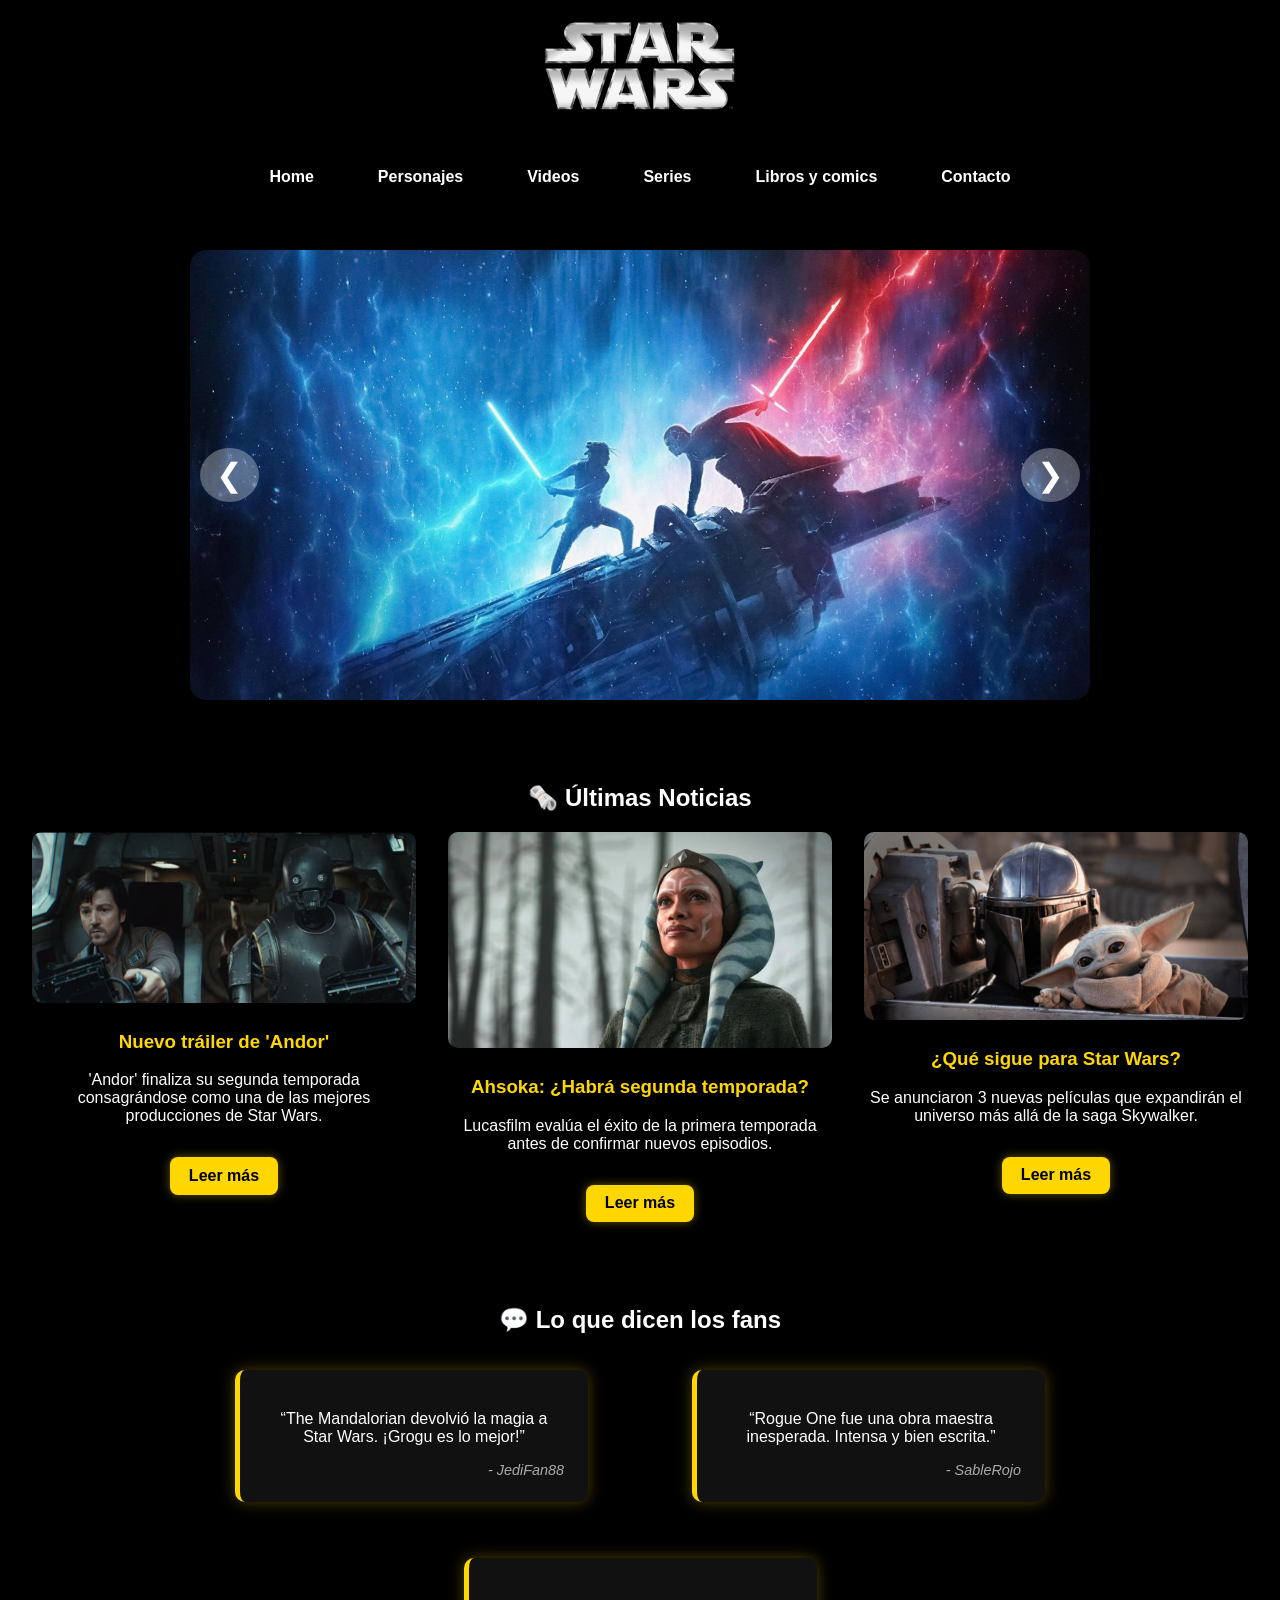
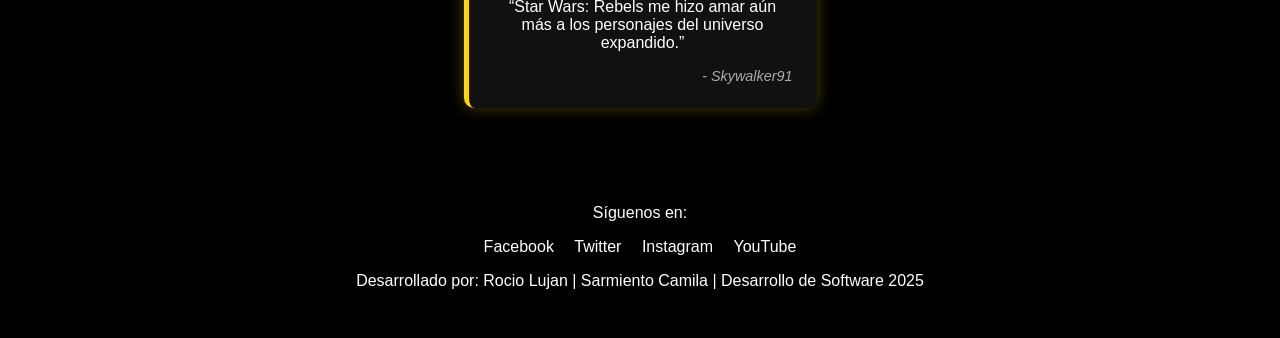
<file: index.html>
<!DOCTYPE html>
<html lang="es">
<head>
  <meta charset="UTF-8">
  <meta name="viewport" content="width=device-width, initial-scale=1.0">
  <title>Star Wars</title>
  <link rel="stylesheet" href="css/styles.css">

</head>
<body>
  <header>
    <img src="img/icon.png"alt="Star Wars Logo">
  </header>
  <nav>
    <a href="index.html">Home</a>
    <a href="charters.html">Personajes</a>
    <a href="video.html">Videos</a>
    <a href="series.html">Series</a>
    <a href="books.html">Libros y comics</a>
    <a href="contacto.html">Contacto</a>
  </nav>
  <main>
    <div class="carousel">
      <button class="carousel-btn prev" onclick="moveSlide(-1)">&#10094;</button>
  
      <div class="carousel-window">
        <div class="carousel-images" id="carousel">
          <img src="img/image.png" alt="Imagen 1">
          <img src="img/2Star-Wars.jpg" alt="Imagen 2">
          <img src="img/Star-Wars.jpg" alt="Imagen 3">
        </div>
      </div>
  
      <button class="carousel-btn next" onclick="moveSlide(1)">&#10095;</button>
    </div>
    <section class="noticias">
      <h2>🗞️ Últimas Noticias</h2>
      <div class="news-grid">
        <div class="card">
          <img src="img/andor.avif" alt="Andor">
          <h3>Nuevo tráiler de 'Andor'</h3>
          <p>'Andor' finaliza su segunda temporada consagrándose como una de las mejores producciones de Star Wars.</p>
          <a href="https://www.infobae.com/malditos-nerds/2025/05/16/review-andor-temporada-2-episodios-10-11-y-12-los-que-ganan-escriben-la-historia/" target="_blank">Leer más</a>
        </div>
        <div class="card">
          <img src="img/ahsoka.avif" alt="Ahsoka">
          <h3>Ahsoka: ¿Habrá segunda temporada?</h3>
          <p>Lucasfilm evalúa el éxito de la primera temporada antes de confirmar nuevos episodios.</p>
          <a href="https://www.fotogramas.es/series-tv-noticias/a46336034/ahsoka-temporada-2-star-wars-fecha-estreno-sinopsis-reparto-trailer/">Leer más</a>
        </div>
        <div class="card">
          <img src="img/starwars-future.webp" alt="Futuro Star Wars">
          <h3>¿Qué sigue para Star Wars?</h3>
          <p>Se anunciaron 3 nuevas películas que expandirán el universo más allá de la saga Skywalker.</p>
          <a href="https://www.tomatazos.com/noticia/locura-disney-anuncia-lanzara-3-peliculas-star-wars-2026-2027/">Leer más</a>
        </div>
      </div>
    </section>
    
    <section class="testimonios">
      <h2>💬 Lo que dicen los fans</h2>
      <div class="testimonial-grid">
        <blockquote>
          <p>“The Mandalorian devolvió la magia a Star Wars. ¡Grogu es lo mejor!”</p>
          <cite>- JediFan88</cite>
        </blockquote>
        <blockquote>
          <p>“Rogue One fue una obra maestra inesperada. Intensa y bien escrita.”</p>
          <cite>- SableRojo</cite>
        </blockquote>
        <blockquote>
          <p>“Star Wars: Rebels me hizo amar aún más a los personajes del universo expandido.”</p>
          <cite>- Skywalker91</cite>
        </blockquote>
      </div>
    </section>
    
  </main>
  
  <footer>
    <p>Síguenos en:</p>
    <a href="https://www.facebook.com/StarWars/" target="_blank">Facebook</a>
    <a href="https://twitter.com/starwars" target="_blank">Twitter</a>
    <a href="https://www.instagram.com/starwars/" target="_blank">Instagram</a>
    <a href="https://www.youtube.com/user/starwars" target="_blank">YouTube</a>

    <p>
      Desarrollado por: Rocio Lujan | Sarmiento Camila | Desarrollo de Software 2025
    </p>




  </footer>
  <script>
    let index = 0;
    function moveSlide(step) {
      const carousel = document.getElementById('carousel');
      const totalSlides = carousel.children.length;
      index = (index + step + totalSlides) % totalSlides;
      carousel.style.transform = `translateX(-${index * 100}%)`;
    }
  </script>
</body>
</html>
</file>
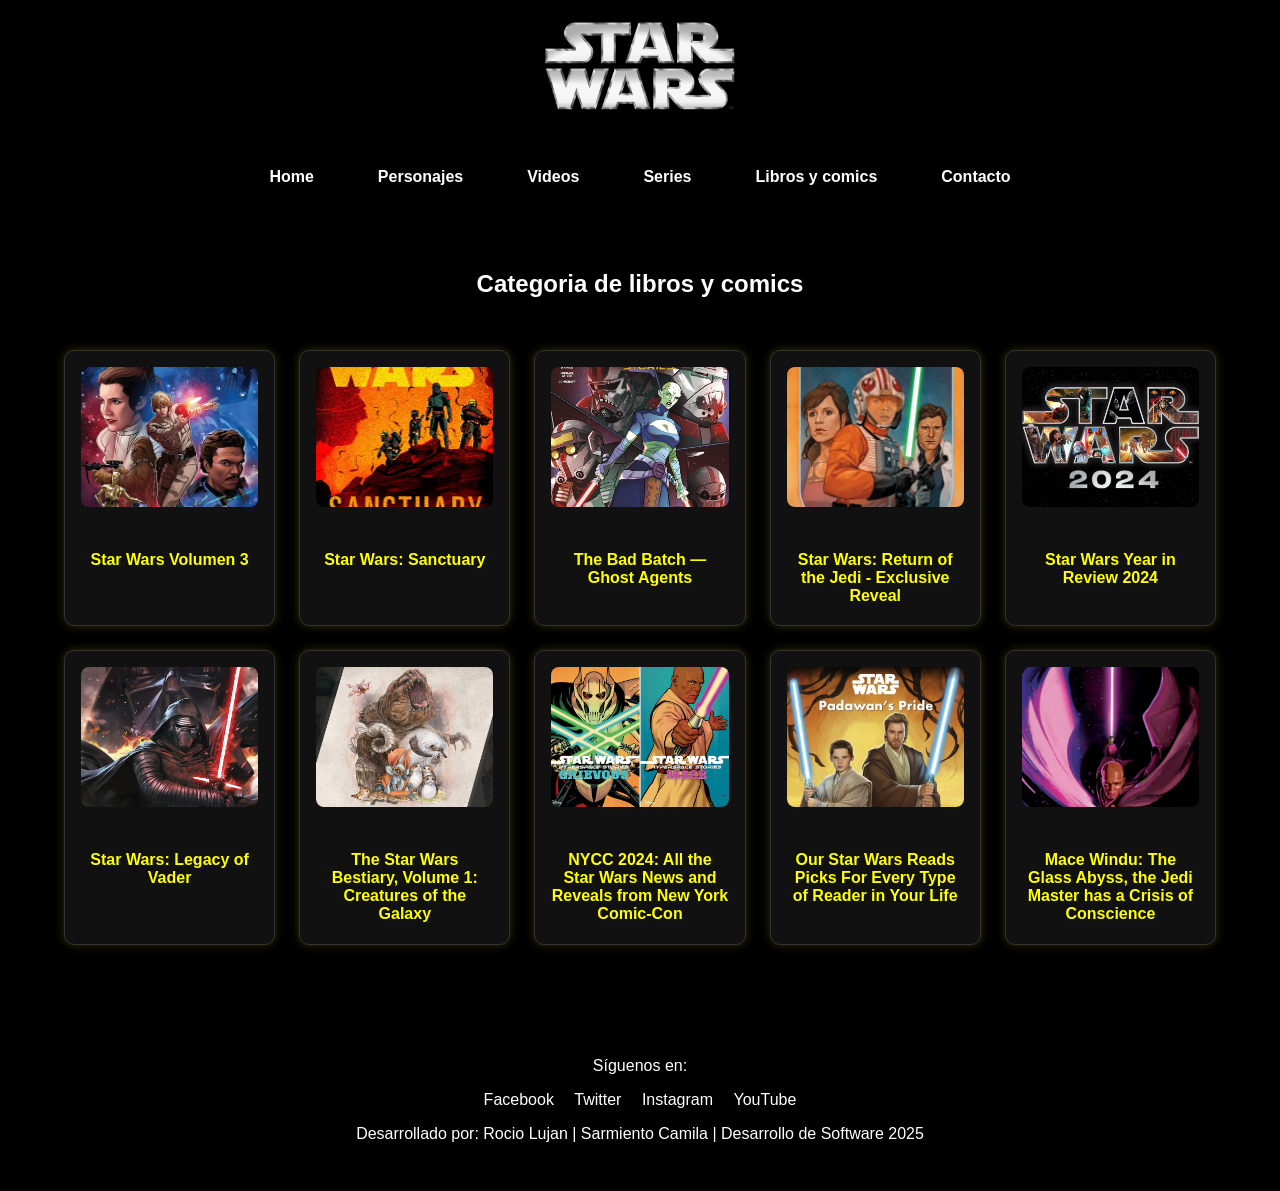
<file: books.html>
<!DOCTYPE html>
<html lang="es">
<head>
  <meta charset="UTF-8">
  <meta name="viewport" content="width=device-width, initial-scale=1.0">
  <title>Star Wars</title>
  <link rel="stylesheet" href="css/styles.css">

</head>
<body>
  <header>
    <img src="img/icon.png"alt="Star Wars Logo">
  </header>
  <nav>
    <a href="index.html">Home</a>
    <a href="charters.html">Personajes</a>
    <a href="video.html">Videos</a>
    <a href="series.html">Series</a>
    <a href="books.html">Libros y comics</a>
    <a href="contacto.html">Contacto</a>
  </nav>
  <main>
    <section class="libros">
        <h2>Categoria de libros y comics</h2>
        <div class="card-book-grid">
            <div class="card-book">
                <a href="archivos/Star Wars Vol. 3 25.pdf" download>
                <img src="img/Star-Wars-1-2020.webp" alt=""></a>
                <h5>Star Wars Volumen 3 </h5>
                <span></span>
               </div>
               <div class="card-book">
                <img src="img/the-bad-batch-sanctuary-novel.jpeg" alt="">
                <h5>Star Wars: Sanctuary </h5>
                <span></span>
               </div>
               <div class="card-book">
                <img src="img/bad-batch-issues.jpeg" alt="">
                <h5>The Bad Batch — Ghost Agents</h5>
                <span></span>
               </div>
               <div class="card-book">
                <img src="img/star-wars-1-cover_dd42184b.jpeg" alt="">
                <h5>Star Wars: Return of the Jedi - Exclusive Reveal</h5>
                <span></span>
               </div>
               <div class="card-book">
                <img src="img/best-of-2024-featured_9c980dcd.jpeg" alt="">
                <h5>Star Wars Year in Review 2024</h5>
                <span></span>
               </div>
               <div class="card-book">
                <img src="img/marvel-legacy-of-vader-stwtlov2025001-cover_01685634.jpeg" alt="">
                <h5>Star Wars: Legacy of Vader</h5>
                <span></span>
               </div>
               <div class="card-book">
                <img src="img/star-wars-bestiary-art-reveal_article-feature_42b9f7d2.jpeg" alt="">
                <h5>The Star Wars Bestiary, Volume 1: Creatures of the Galaxy</h5>
                <span></span>
               </div>
               <div class="card-book">
                <img src="img/nycc-2024-lucasfilm-publishing-reveals-mace-gg_b4e7425a.jpeg" alt="">
                <h5>NYCC 2024: All the Star Wars News and Reveals from New York Comic-Con</h5>
                <span></span>
               </div>
               <div class="card-book">
                <img src="img/star-wars-reads-recommendations-padawan-s-pride-cover_489dd9e5.jpeg" alt="">
                <h5>Our Star Wars Reads Picks For Every Type of Reader in Your Life</h5>
                <span></span>
               </div>
               <div class="card-book">
                <img src="img/star-wars-glass-abyss-excerpt-back_6a89dc46.jpeg" alt="">
                <h5>Mace Windu: The Glass Abyss, the Jedi Master has a Crisis of Conscience</h5>
                <span></span>
               </div>
        </div>

    </section>
  
  </main>
  <footer>
    <p>Síguenos en:</p>
    <a href="https://www.facebook.com/StarWars/" target="_blank">Facebook</a>
    <a href="https://twitter.com/starwars" target="_blank">Twitter</a>
    <a href="https://www.instagram.com/starwars/" target="_blank">Instagram</a>
    <a href="https://www.youtube.com/user/starwars" target="_blank">YouTube</a>
    <p>
        Desarrollado por: Rocio Lujan | Sarmiento Camila | Desarrollo de Software 2025
      </p>
  
  
  
  
    </footer>
    <script>
      let index = 0;
      function moveSlide(step) {
        const carousel = document.getElementById('carousel');
        const totalSlides = carousel.children.length;
        index = (index + step + totalSlides) % totalSlides;
        carousel.style.transform = `translateX(-${index * 100}%)`;
      }
    </script>
</body>
</html>
</file>
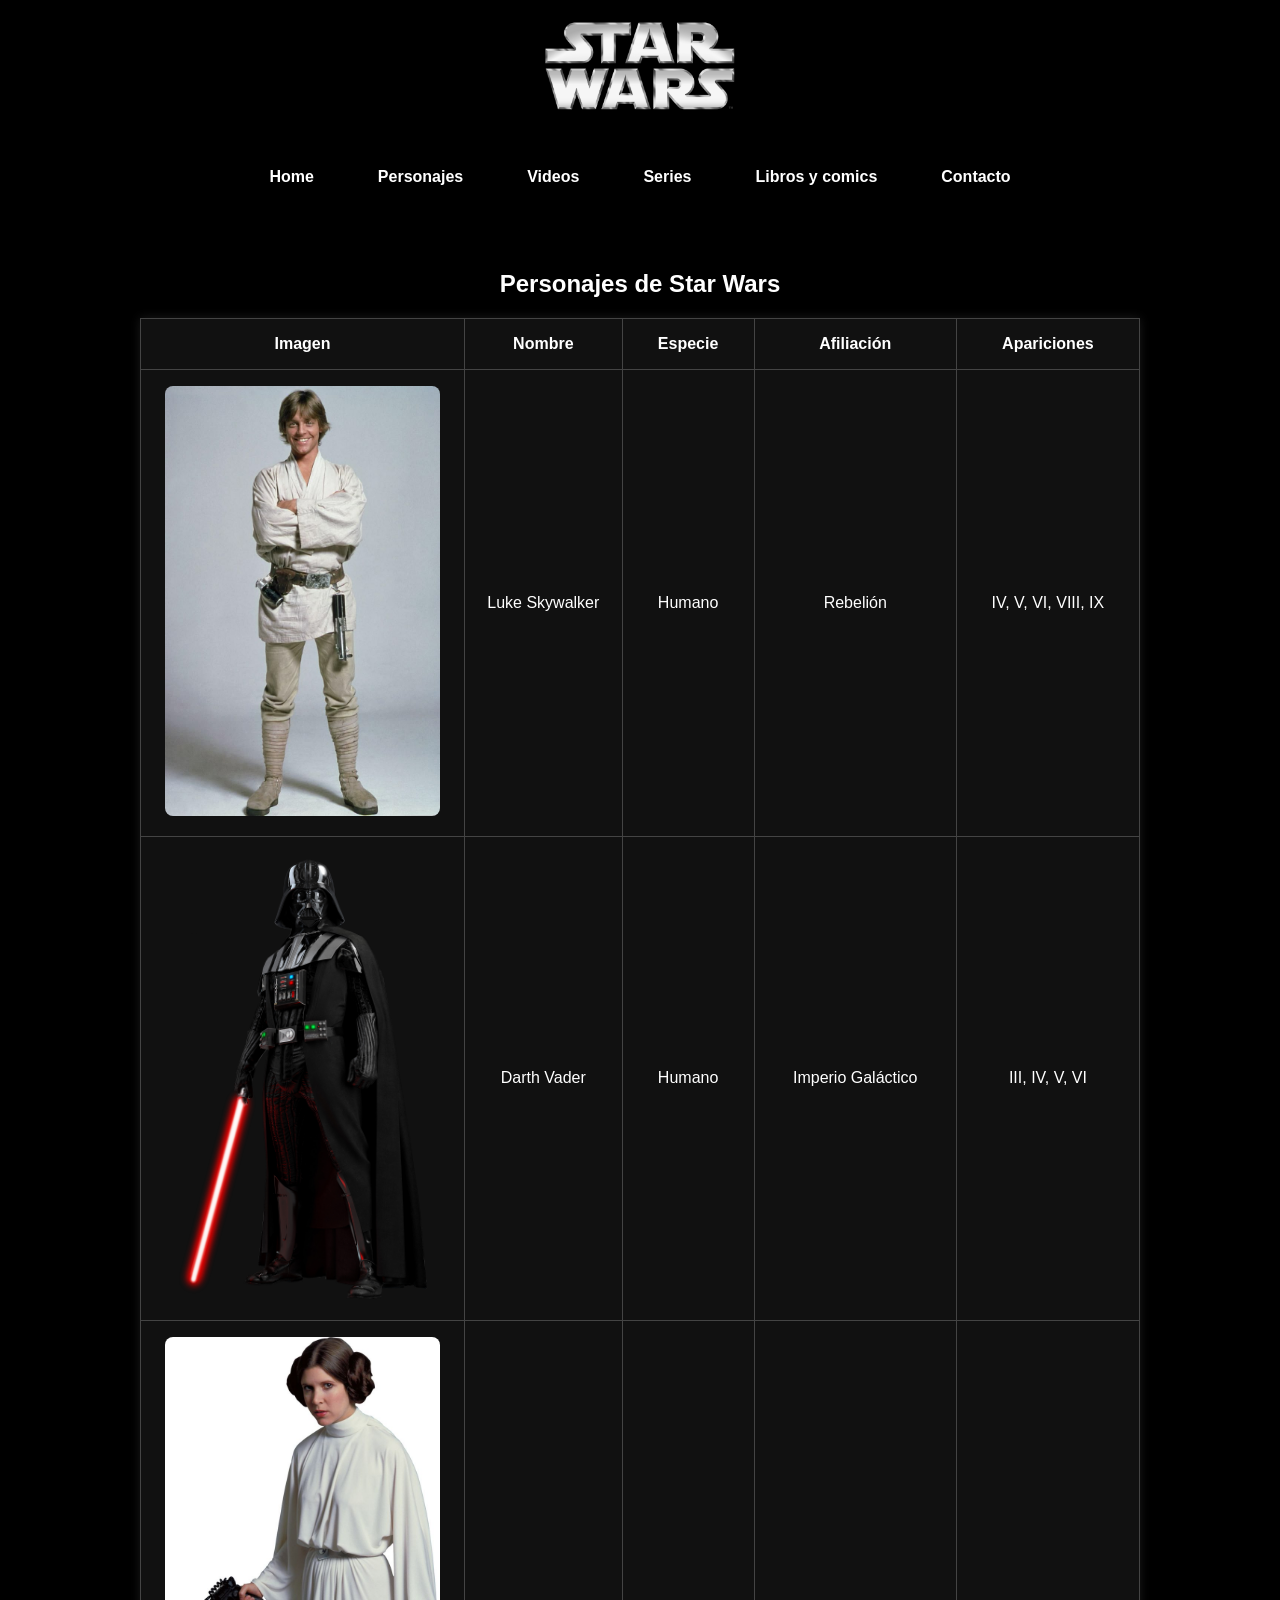
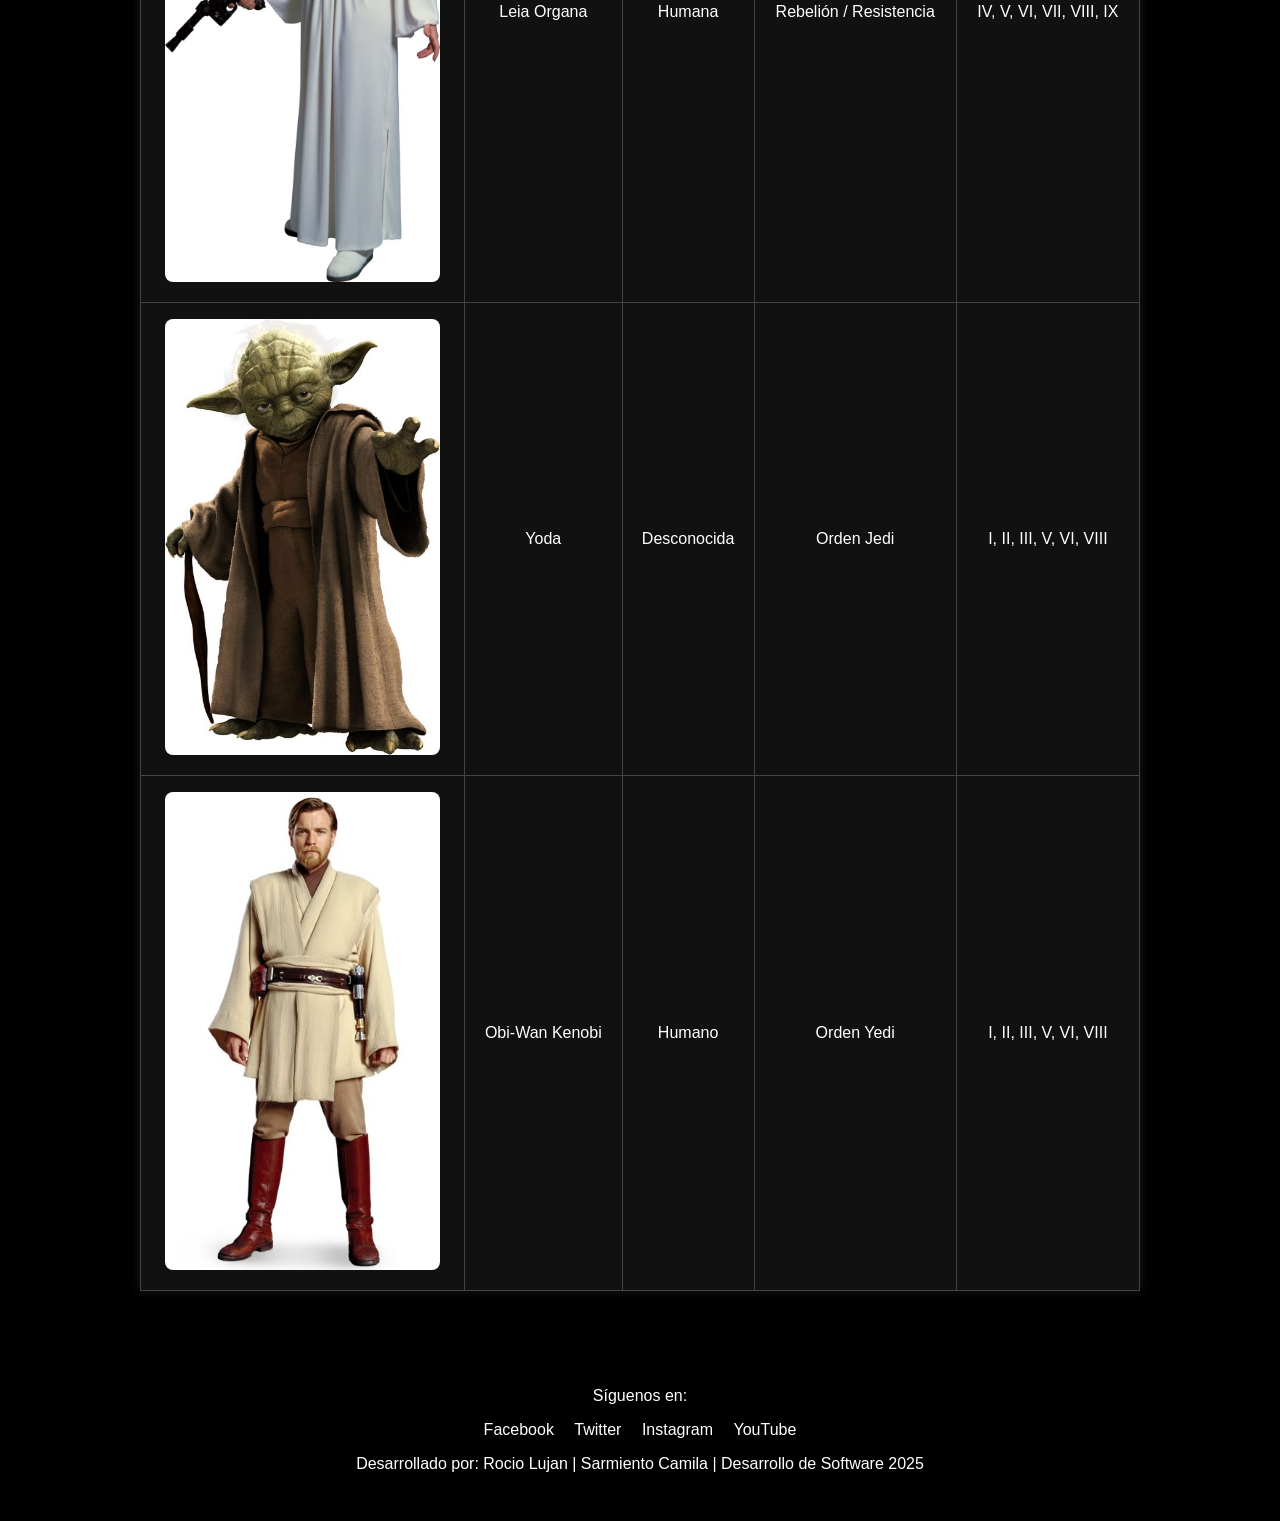
<file: charters.html>
<!DOCTYPE html>
<html lang="es">
<head>
  <meta charset="UTF-8">
  <meta name="viewport" content="width=device-width, initial-scale=1.0">
  <title>Star Wars</title>
  <link rel="stylesheet" href="css/styles.css">

</head>
<body>
  <header>
    <img src="img/icon.png"alt="Star Wars Logo">
  </header>
  <nav>
    <a href="index.html">Home</a>
    <a href="charters.html">Personajes</a>
    <a href="video.html">Videos</a>
    <a href="series.html">Series</a>
    <a href="books.html">Libros y comics</a>
    <a href="contacto.html">Contacto</a>
  </nav>
<main>
  <section>
    <h1>Personajes de Star Wars</h1>
    <table class="tabla-personajes" border="1">
      <thead>
        <tr>
          <th>Imagen</th>
          <th>Nombre</th>
          <th>Especie</th>
          <th>Afiliación</th>
          <th>Apariciones</th>
        </tr>
      </thead>
      <tbody>
        <tr>
          <td><img src="img/luke.jpg" alt="Luke Skywalker" width="275"></td>
          <td data-label="Nombre">Luke Skywalker</td>
          <td data-label="Especie">Humano</td>
          <td data-label="Afiliación">Rebelión</td>
          <td data-label="Apariciones">IV, V, VI, VIII, IX</td>
        </tr>
        <tr>
          <td><img src="img/vader.jpg.png" alt="Darth Vader" width="275"></td>
          <td data-label="Nombre">Darth Vader</td>
          <td data-label="Especie">Humano</td>
          <td data-label="Afiliación">Imperio Galáctico</td>
          <td data-label="Apariciones">III, IV, V, VI</td>
        </tr>
        <tr>
          <td><img src="img/leia.jpg" alt="Leia Organa" width="275"></td>
          <td data-label="Nombre">Leia Organa</td>
          <td data-label="Especie">Humana</td>
          <td data-label="Afiliación">Rebelión / Resistencia</td>
          <td data-label="Apariciones">IV, V, VI, VII, VIII, IX</td>
        </tr>
        <tr>
          <td><img src="img/yoda.jpg" alt="Yoda" width="275"></td>
          <td data-label="Nombre">Yoda</td>
          <td data-label="Especie">Desconocida</td>
          <td data-label="Afiliación">Orden Jedi</td>
          <td data-label="Apariciones">I, II, III, V, VI, VIII</td>
        </tr>
        <tr>
          <td><img src="img/obiwan.jpg" alt="Obi" width="275"></td>
          <td data-label="Nombre">Obi-Wan Kenobi</td>
          <td data-label="Especie">Humano</td>
          <td data-label="Afiliación">Orden Yedi</td>
          <td data-label="Apariciones">I, II, III, V, VI, VIII</td>
        </tr>
      </tbody>
    </table>
  </section>
</main>

  <footer>
    <p>Síguenos en:</p>
    <a href="https://www.facebook.com/StarWars/" target="_blank">Facebook</a>
    <a href="https://twitter.com/starwars" target="_blank">Twitter</a>
    <a href="https://www.instagram.com/starwars/" target="_blank">Instagram</a>
    <a href="https://www.youtube.com/user/starwars" target="_blank">YouTube</a>

    <p>
      Desarrollado por: Rocio Lujan | Sarmiento Camila | Desarrollo de Software 2025
    </p>
  </footer>
  <script>
    let index = 0;
    function moveSlide(step) {
      const carousel = document.getElementById('carousel');
      const totalSlides = carousel.children.length;
      index = (index + step + totalSlides) % totalSlides;
      carousel.style.transform = `translateX(-${index * 100}%)`;
    }
  </script>
</body>
</html>
</file>
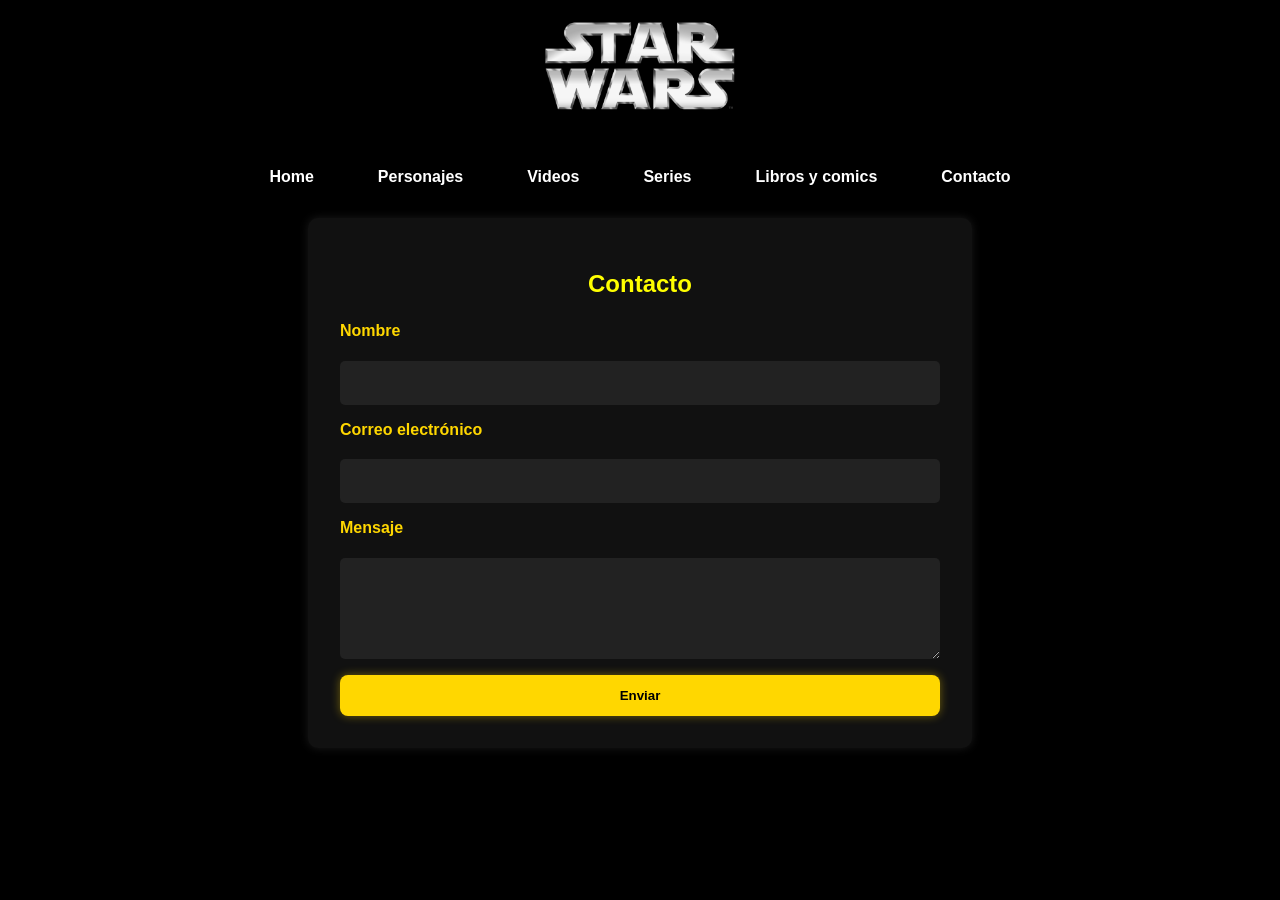
<file: contacto.html>
<!DOCTYPE html>
<html lang="es">
<head>
    <meta charset="UTF-8">
    <meta name="viewport" content="width=device-width, initial-scale=1.0">
    <title>Star Wars</title>
    <link rel="stylesheet" href="css/styles.css">

</head>
<body>
    <header>
    <img src="img/icon.png"alt="Star Wars Logo">
    </header>
<nav>
    <a href="index.html">Home</a>
    <a href="charters.html">Personajes</a>
    <a href="video.html">Videos</a>
    <a href="series.html">Series</a>
    <a href="books.html">Libros y comics</a>
    <a href="contacto.html">Contacto</a>
</nav> 
    <main>
        <section id="contacto" class="content">
    <h2>Contacto</h2>
    <form id="formulario-contacto">
    <label for="nombre">Nombre</label>
    <input type="text" id="nombre" name="nombre" required>

    <label for="email">Correo electrónico</label>
    <input type="email" id="email" name="email" required>

    <label for="mensaje">Mensaje</label>
    <textarea id="mensaje" name="mensaje" rows="4" required></textarea>

    <button type="submit">Enviar</button>
    </form>
</section>

    </main>
<script>
    document.getElementById("formulario-contacto").addEventListener("submit", function(event) {
    event.preventDefault();
    alert("Gracias por tu mensaje. ¡Que la fuerza te acompañe!");
    this.reset(); // Limpia el formulario
});
</script>
</body>
</html>
</file>
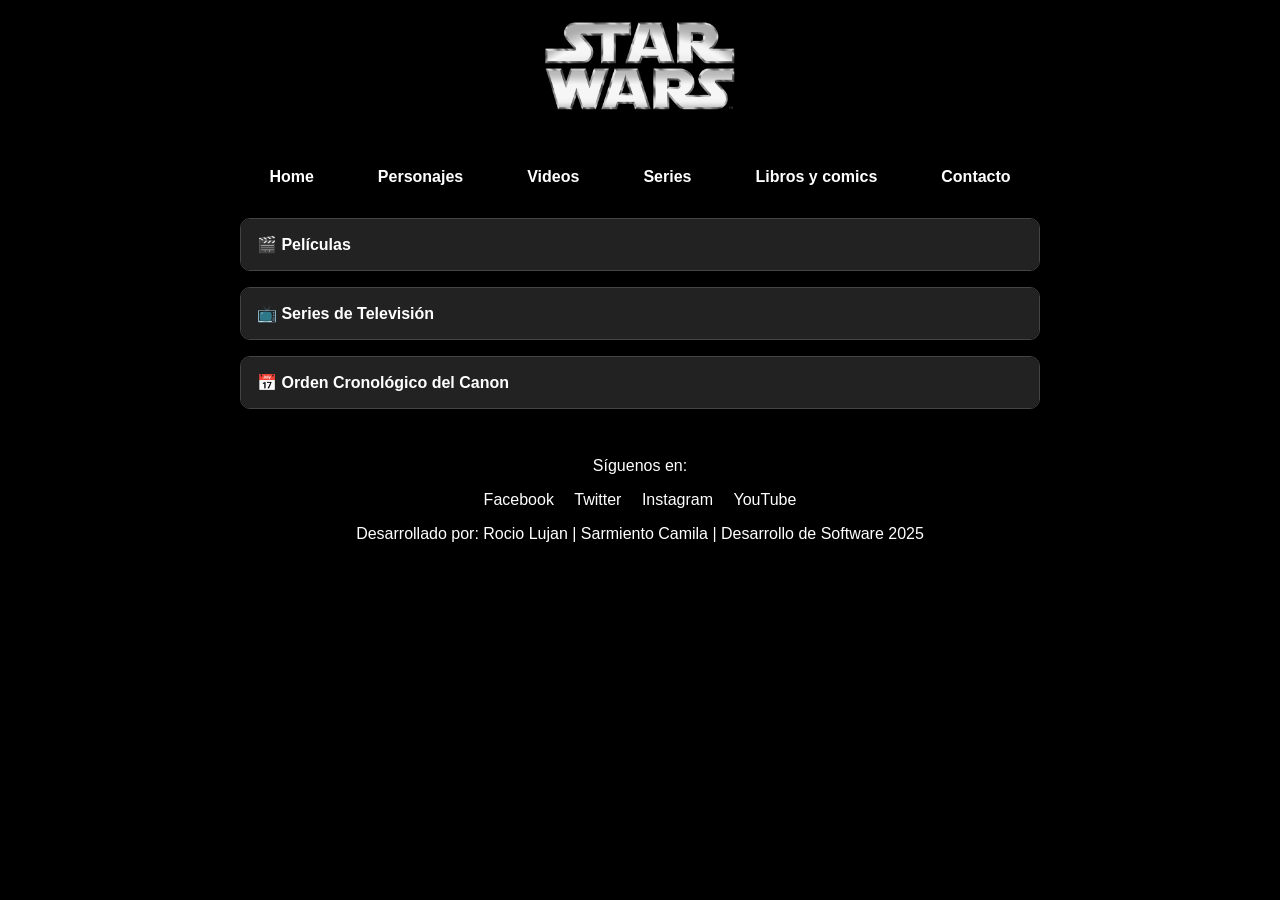
<file: series.html>
<!DOCTYPE html>
<html lang="es">
<head>
  <meta charset="UTF-8">
  <meta name="viewport" content="width=device-width, initial-scale=1.0">
  <title>Star Wars</title>
  <link rel="stylesheet" href="css/styles.css">
</head>
<body>
  <header>
    <img src="img/icon.png"alt="Star Wars Logo">
  </header>
  <nav>
    <a href="index.html">Home</a>
    <a href="charters.html">Personajes</a>
    <a href="video.html">Videos</a>
    <a href="series.html">Series</a>
    <a href="books.html">Libros y comics</a>
    <a href="contacto.html">Contacto</a>
  </nav>
  <main class="tabs">

    <div class="tab">
      <input type="checkbox" id="peliculas">
      <label for="peliculas">🎬 Películas</label>
      <div class="tab-content">
        <h3>Trilogía de Precuelas</h3>
        <ul>
          <li>Episodio I: La amenaza fantasma (1999)</li>
          <li>Episodio II: El ataque de los clones (2002)</li>
          <li>Episodio III: La venganza de los Sith (2005)</li>
        </ul>

        <h3>Películas Antológicas</h3>
        <ul>
          <li>Solo: A Star Wars Story (2018)</li>
          <li>Rogue One: A Star Wars Story (2016)</li>
        </ul>

        <h3>Trilogía Original</h3>
        <ul>
          <li>Episodio IV: Una nueva esperanza (1977)</li>
          <li>Episodio V: El Imperio contraataca (1980)</li>
          <li>Episodio VI: El retorno del Jedi (1983)</li>
        </ul>

        <h3>Trilogía de Secuelas</h3>
        <ul>
          <li>Episodio VII: El despertar de la Fuerza (2015)</li>
          <li>Episodio VIII: Los últimos Jedi (2017)</li>
          <li>Episodio IX: El ascenso de Skywalker (2019)</li>
        </ul>

        <h3>Próximos Estrenos</h3>
        <ul>
          <li>The Mandalorian & Grogu (2026)</li>
          <li>Star Wars: Starfighter (2027)</li>
        </ul>
      </div>
    </div>

    <div class="tab">
      <input type="checkbox" id="series">
      <label for="series">📺 Series de Televisión</label>
      <div class="tab-content">
        <h3>Series Animadas</h3>
        <ul>
          <li>Star Wars: Droids (1985–1986)</li>
          <li>Ewoks (1985–1986)</li>
          <li>Star Wars: The Clone Wars (2008–2020)</li>
          <li>Star Wars Rebels (2014–2018)</li>
          <li>Star Wars Resistance (2018–2020)</li>
          <li>Star Wars: The Bad Batch (2021–2024)</li>
          <li>Star Wars: Visions (2021–presente)</li>
          <li>Tales of the Jedi (2022–presente)</li>
          <li>Young Jedi Adventures (2023–presente)</li>
        </ul>

        <h3>Series de Acción Real</h3>
        <ul>
          <li>The Mandalorian (2019–2023)</li>
          <li>The Book of Boba Fett (2021–2022)</li>
          <li>Obi-Wan Kenobi (2022)</li>
          <li>Andor (2022–2025)</li>
          <li>Ahsoka (2023–presente)</li>
          <li>The Acolyte (2024)</li>
          <li>Skeleton Crew (2024–presente)</li>
        </ul>
      </div>
    </div>

    <div class="tab">
      <input type="checkbox" id="cronologia">
      <label for="cronologia">📅 Orden Cronológico del Canon</label>
      <div class="tab-content">
        <ol>
          <li>The Acolyte</li>
          <li>Tales of the Jedi</li>
          <li>Episodio I: La amenaza fantasma</li>
          <li>Episodio II: El ataque de los clones</li>
          <li>Star Wars: The Clone Wars</li>
          <li>Star Wars: The Bad Batch</li>
          <li>Episodio III: La venganza de los Sith</li>
          <li>Solo: A Star Wars Story</li>
          <li>Obi-Wan Kenobi</li>
          <li>Star Wars Rebels</li>
          <li>Andor</li>
          <li>Rogue One: A Star Wars Story</li>
          <li>Episodio IV: Una nueva esperanza</li>
          <li>Episodio V: El Imperio contraataca</li>
          <li>Episodio VI: El retorno del Jedi</li>
          <li>The Mandalorian</li>
          <li>The Book of Boba Fett</li>
          <li>Ahsoka</li>
          <li>Star Wars Resistance</li>
          <li>Episodio VII: El despertar de la Fuerza</li>
          <li>Episodio VIII: Los últimos Jedi</li>
          <li>Episodio IX: El ascenso de Skywalker</li>
        </ol>
      </div>
    </div>

  </main>
  
  <footer>
    <p>Síguenos en:</p>
    <a href="https://www.facebook.com/StarWars/" target="_blank">Facebook</a>
    <a href="https://twitter.com/starwars" target="_blank">Twitter</a>
    <a href="https://www.instagram.com/starwars/" target="_blank">Instagram</a>
    <a href="https://www.youtube.com/user/starwars" target="_blank">YouTube</a>

    <p>
      Desarrollado por: Rocio Lujan | Sarmiento Camila | Desarrollo de Software 2025
    </p>

  </footer>
  <script>
    let index = 0;
    function moveSlide(step) {
      const carousel = document.getElementById('carousel');
      const totalSlides = carousel.children.length;
      index = (index + step + totalSlides) % totalSlides;
      carousel.style.transform = `translateX(-${index * 100}%)`;
    }
  </script>
</body>
</html>
</file>
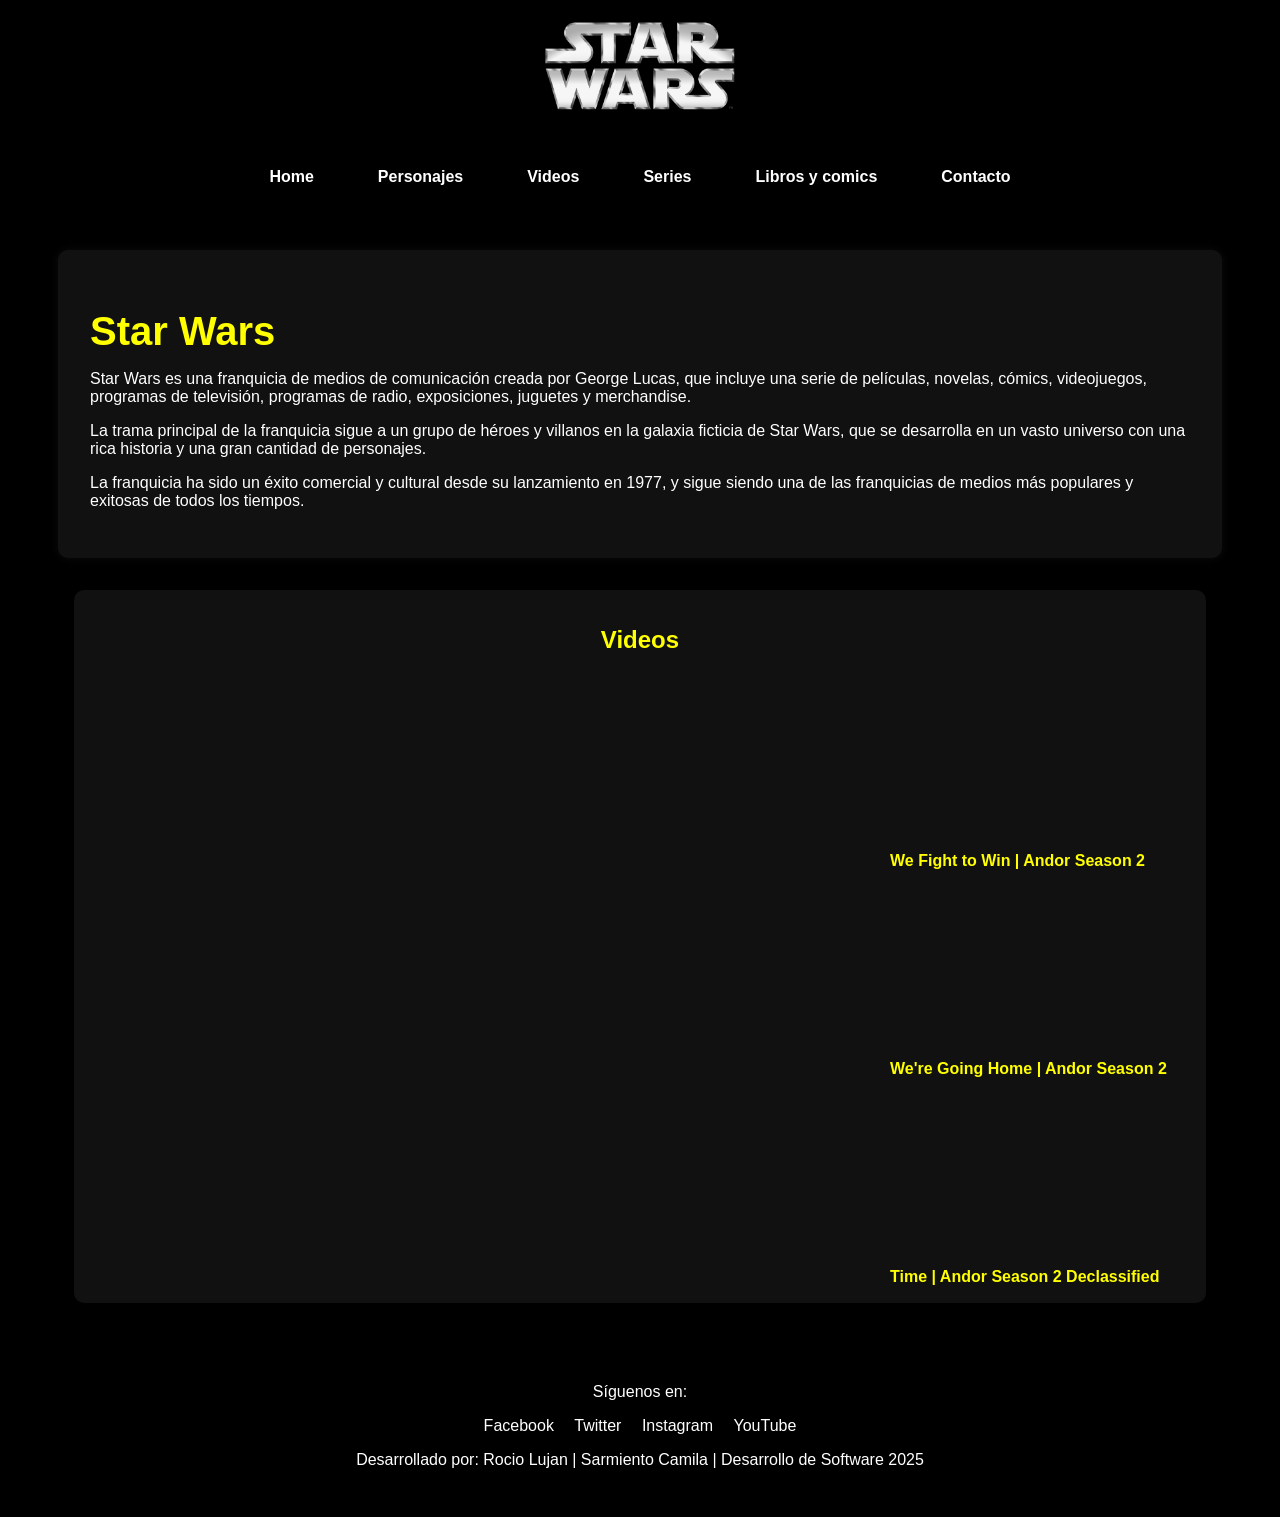
<file: video.html>
<!DOCTYPE html>
<html lang="es">

<head>
  <meta charset="UTF-8">
  <meta name="viewport" content="width=device-width, initial-scale=1.0">
  <title>Star Wars Videos</title>
  <link rel="stylesheet" href="css/styles.css">

</head>

<body>
  <header>
    <img src="img/icon.png" alt="Star Wars Logo">
  </header>
  <nav>
    <a href="index.html">Home</a>
    <a href="charters.html">Personajes</a>
    <a href="video.html">Videos</a>
    <a href="series.html">Series</a>
    <a href="books.html">Libros y comics</a>
    <a href="contacto.html">Contacto</a>
  </nav>
  <main>

    <div class="content">
      <h1>Star Wars</h1>
      <p>Star Wars es una franquicia de medios de comunicación creada por George Lucas, que incluye una serie de
        películas, novelas, cómics, videojuegos, programas de televisión, programas de radio, exposiciones, juguetes y
        merchandise.</p>
      <p>La trama principal de la franquicia sigue a un grupo de héroes y villanos en la galaxia ficticia de Star Wars,
        que se desarrolla en un vasto universo con una rica historia y una gran cantidad de personajes.</p>
      <p>La franquicia ha sido un éxito comercial y cultural desde su lanzamiento en 1977, y sigue siendo una de las
        franquicias de medios más populares y exitosas de todos los tiempos.</p>
    </div>

    <div class="video-content">
      <h2>Videos</h2>
      
      
      <div class="video-grid">
    
        
        <div id="first-video">
          <iframe width="760" height="505"
            src="https://www.youtube.com/embed/8Qn_spdM5Zg" title="YouTube video player"
            frameborder="0"
            allow="accelerometer; autoplay; clipboard-write; encrypted-media; gyroscope; picture-in-picture"
            allowfullscreen></iframe>
        </div>
    
        
        <div class="content-videos">
          <div id="second-video">
            <iframe width="300" height="170"
              src="https://secure.disney.com/embed/6352f86db7260dec84751fce?domain=www.starwars.com"
              allowfullscreen frameborder="0"></iframe><br />
            <a href="https://www.starwars.com/video/we-fight-to-win-andor-season-2-">We Fight to Win | Andor Season 2</a>
          </div>
          <div id="third-video">
            <iframe width="300" height="170"
              src="https://secure.disney.com/embed/634f290e90b672d90b85091e?domain=www.starwars.com"
              allowfullscreen frameborder="0"></iframe><br />
            <a href="https://www.starwars.com/video/were-going-home-andor-season-2">We're Going Home | Andor Season 2</a>
          </div>
          <div id="fourth-video">
            <iframe width="300" height="170"
              src="https://secure.disney.com/embed/63377d79b628edea2c151fcc?domain=www.starwars.com"
              allowfullscreen frameborder="0"></iframe><br />
            <a href="https://www.starwars.com/video/time-andor-season-2-declassified">Time | Andor Season 2 Declassified</a>
          </div>
        </div>
    
      </div>
    </div>
    
  </main>
  <footer>
    <p>Síguenos en:</p>
    <a href="https://www.facebook.com/StarWars/" target="_blank">Facebook</a>
    <a href="https://twitter.com/starwars" target="_blank">Twitter</a>
    <a href="https://www.instagram.com/starwars/" target="_blank">Instagram</a>
    <a href="https://www.youtube.com/user/starwars" target="_blank">YouTube</a>

    <p>
      Desarrollado por: Rocio Lujan | Sarmiento Camila | Desarrollo de Software 2025
    </p>

  </footer>
  <script>
    let index = 0;
    function moveSlide(step) {
      const carousel = document.getElementById('carousel');
      const totalSlides = carousel.children.length;
      index = (index + step + totalSlides) % totalSlides;
      carousel.style.transform = `translateX(-${index * 100}%)`;
    }
  </script>
</body>

</html>
</file>
<file: css/styles.css>
body {
  margin: 0;
  background-color: black;
  color: white;
  font-family: Arial, sans-serif;
}

header {
  background-color: black;
  padding: 1rem;
  text-align: center;
}

header img {
  width: 200px;
}

nav {
  display: flex;
  flex-wrap: wrap;
  justify-content: center;
  background-color: black;
  padding: 1rem 0;
}

nav a {
  color: white;
  text-decoration: none;
  margin: 0.5rem 1rem;
  font-weight: bold;
  padding: 0.5rem 1rem;
  transition: background-color 0.3s;
}

nav a:hover {
  background-color: #ffff00;
  color: black;
  border-radius: 5px;
}
.tabs {
  display: flex;
  flex-direction: column;
  gap: 1rem;
  max-width: 800px;
  margin: auto;
}
.tab {
  border: 1px solid #444;
  border-radius: 10px;
  overflow: hidden;
}
.tab label {
  display: block;
  padding: 1rem;
  background: #222;
  cursor: pointer;
  font-weight: bold;
}
.tab-content {
  display: none;
  background: #1a1a1a;
  padding: 1rem 2rem;
  line-height: 1.6;
}
input[type="checkbox"] {
  display: none;
}
input[type="checkbox"]:checked + label + .tab-content {
  display: block;
}
h3 {
  color: #ffd700;
  margin-top: 1.5rem;
}
ul, ol {
  margin-left: 1.5rem;
}
li {
  margin-bottom: 0.4rem;
}

.carousel {
  position: relative;
  width: 90%;
  max-width: 900px;
  margin: 2rem auto;
  overflow: hidden;
  border-radius: 16px;
  box-shadow: 0 4px 20px rgba(0,0,0,0.5);
  background-color: #000;
}

.carousel-window {
  overflow: hidden;
  width: 100%;
}

.carousel-images {
  display: flex;
  transition: transform 0.5s ease-in-out;
  width: 100%;
}

.carousel-images img {
  width: 100%;
  flex-shrink: 0;
  object-fit: cover;
  height: 450px;
  border-radius: 0;
  opacity: 0;
  transform: translateY(30px);
  animation: aparecer 1s forwards;
}

@keyframes aparecer {
  to {
    opacity: 1;
    transform: translateY(0);
  }
}



.carousel-btn {
  position: absolute;
  top: 50%;
  transform: translateY(-50%);
  background-color: rgba(255, 255, 255, 0.3);
  border: none;
  font-size: 2rem;
  color: white;
  padding: 0.5rem 1rem;
  cursor: pointer;
  z-index: 2;
  border-radius: 50%;
  transition: background 0.3s;
}

.carousel-btn:hover {
  background-color: rgba(255, 255, 255, 0.6);
}

.carousel-btn.prev {
  left: 10px;
}

.carousel-btn.next {
  right: 10px;
}



.prev {
  left: 0;
}

.next {
  right: 0;
}

section {
  padding: 2rem;
  text-align: center;
}
/* Noticias */
.news-grid {
  display: flex;
  gap: 2rem;
  justify-content: center;
  flex-wrap: wrap;
}
.news-grid .card {
  flex: 1 1 280px;
}

/* Testimonios */
.testimonial-grid {
  display: flex;
  gap: 1.5rem;
  justify-content: center;
  flex-wrap: wrap;
}

.testimonial-grid blockquote {
  background-color: #111;
  padding: 1.5rem;
  border-left: 5px solid #ffd700;
  border-radius: 10px;
  max-width: 300px;
  box-shadow: 0 0 15px rgba(255, 215, 0, 0.3);
  transition: transform 0.3s;
}

.testimonial-grid blockquote:hover {
  transform: scale(1.05);
}

.testimonial-grid cite {
  display: block;
  margin-top: 1rem;
  font-size: 0.9rem;
  color: #aaa;
  text-align: right;
}
.card a {
  display: inline-block;
  margin-top: 1rem;
  padding: 0.6rem 1.2rem;
  background-color: #ffd700;
  color: black;
  font-weight: bold;
  border-radius: 8px;
  text-decoration: none;
  transition: background-color 0.3s, transform 0.3s;
  box-shadow: 0 0 10px rgba(255, 215, 0, 0.4);
}

.card a:hover {
  background-color: #ffe800;
  transform: scale(1.05);
  box-shadow: 0 0 15px rgba(255, 255, 0, 0.6);
}
.card img {
  width: 100%;
  border-radius: 10px;
  transition: transform 0.4s ease, box-shadow 0.4s ease;
}

.card img:hover {
  transform: scale(1.03);
  box-shadow: 0 0 20px rgba(255, 215, 0, 0.5);
  cursor: pointer;
}

.content {
  max-width: 1100px;
  margin: 2rem auto;
  padding: 2rem;
  background-color: #111;
  border-radius: 10px;
  box-shadow: 0 0 10px rgba(255, 255, 255, 0.05);
}

.content h1 {
  font-size: 2.5rem;
  color: #ffff00;
  margin-bottom: 1rem;
}

.content p {
  margin-bottom: 1rem;
}
.video-content {
  max-width: 1100px;
  margin: 2rem auto;
  padding: 1rem;
  background-color: #111;
  border-radius: 10px;
  color: white;
}

.video-content h2 {
  text-align: center;
  color: #ffff00;
  margin-bottom: 1.5rem;
}


.video-grid {
  display: flex;
  justify-content: space-between;
  gap: 2rem;
  flex-wrap: wrap;
}


#first-video iframe {
  width: 760px;
  height: 605px;
  border-radius: 10px;
  border: none;
}


.content-videos {
  display: flex;
  flex-direction: column;
  gap: 1rem;
}

.content-videos iframe {
  width: 300px;
  height: 170px;
  border-radius: 8px;
}

.content-videos a {
  color: #ffff00;
  text-decoration: none;
  font-weight: bold;
}

.content-videos a:hover {
  text-decoration: underline;
}

.card-book-grid {
  display: grid;
  grid-template-columns: repeat(auto-fit, minmax(200px, 1fr));
  gap: 1.5rem;
  padding: 2rem;
  max-width: 1200px;
  margin: auto;
}

.card-book {
  background-color: #111;
  border: 1px solid #333;
  border-radius: 10px;
  padding: 1rem;
  text-align: center;
  box-shadow: 0 0 10px rgba(255, 232, 31, 0.2);
  transition: transform 0.3s ease, box-shadow 0.3s ease;
}

.card-book:hover {
  transform: translateY(-5px);
  box-shadow: 0 0 20px rgba(255, 232, 31, 0.5);
}

.card-book img {
  width: 100%;
  height: 140px;
  object-fit: cover;
  border-radius: 8px;
  margin-bottom: 0.8rem;
}

.card-book h5 {
  color: #ffff00;
  font-size: 1rem;
  margin-bottom: 0.3rem;
}

.card-book span {
  display: block;
  color: #aaa;
  font-size: 0.85rem;
}

footer {
  background-color: black;
  text-align: center;
  padding: 2rem 1rem;
  color: white;
}

footer a {
  color: white;
  margin: 0 0.5rem;
  text-decoration: none;
}

@media (max-width: 768px) {
  nav a {
    margin: 0.3rem;
    padding: 0.5rem;
    font-size: 0.9rem;
  }

  .carousel-images img {
    height: 250px;
  }

  .carousel-btn {
    font-size: 1.5rem;
    padding: 0.3rem 0.7rem;
  }
}

@keyframes neonPulse {
  0%, 100% { box-shadow: 0 0 5px #ffff00; }
  50% { box-shadow: 0 0 20px #ffff00; }
}

nav a:hover {
  animation: neonPulse 1s infinite;
}

@media (max-width: 900px) {
  .video-grid {
    flex-direction: column;
    align-items: center;
  }

  #first-video iframe,
  .content-videos iframe {
    width: 100%;
    height: auto;
  }
}

.tabla-personajes {
  margin: 2rem auto;
  border-collapse: collapse;
  width: 90%;
  max-width: 1000px;
  text-align: center;
}
.tabla-personajes th,
.tabla-personajes td {
  padding: 0.7rem;
}

#contacto h2 {
  color: #ffff00;
  text-align: center;
  margin-bottom: 1.5rem;
}

#formulario-contacto {
  display: flex;
  flex-direction: column;
  gap: 1rem;
  max-width: 600px;
  margin: 0 auto;
}

#formulario-contacto label {
  text-align: left;
  font-weight: bold;
  color: #ffd700;
}

#formulario-contacto input,
#formulario-contacto textarea {
  background-color: #222;
  color: white;
  border: 1px solid #444;
  padding: 0.8rem;
  border-radius: 8px;
  font-size: 1rem;
  transition: box-shadow 0.3s ease;
}

#formulario-contacto input:focus,
#formulario-contacto textarea:focus {
  outline: none;
  box-shadow: 0 0 10px rgba(255, 232, 31, 0.7);
}

#formulario-contacto button {
  background-color: #ffd700;
  color: black;
  border: none;
  padding: 0.8rem;
  font-weight: bold;
  border-radius: 8px;
  cursor: pointer;
  transition: background-color 0.3s ease, transform 0.3s;
  box-shadow: 0 0 10px rgba(255, 215, 0, 0.4);
}

#formulario-contacto button:hover {
  background-color: #ffe800;
  transform: scale(1.05);
  box-shadow: 0 0 15px rgba(255, 255, 0, 0.6);
}

#contacto {
  max-width: 600px;
  margin: auto;
  background-color: #111;
  padding: 2rem;
  border-radius: 10px;
  color: white;
  box-shadow: 0 0 10px rgba(255, 255, 255, 0.1);
}

#contacto h2 {
  text-align: center;
  color: #ffff00;
  margin-bottom: 1.5rem;
}

#formulario-contacto {
  display: flex;
  flex-direction: column;
  gap: 1rem;
}

#formulario-contacto label {
  font-weight: bold;
  margin-bottom: 0.3rem;
  color: #ffd700;
}

#formulario-contacto input,
#formulario-contacto textarea {
  padding: 0.8rem;
  border: none;
  border-radius: 5px;
  background-color: #222;
  color: white;
  font-size: 1rem;
}

#formulario-contacto input:focus,
#formulario-contacto textarea:focus {
  outline: none;
  box-shadow: 0 0 5px #ffd700;
}

#formulario-contacto button {
  background-color: #ffd700;
  color: black;
  padding: 0.8rem;
  border: none;
  border-radius: 8px;
  font-weight: bold;
  cursor: pointer;
  transition: background 0.3s;
}

#formulario-contacto button:hover {
  background-color: #ffe800;
  transform: scale(1.02);
}

/* RESPONSIVE */
@media (max-width: 600px) {
  #contacto {
    padding: 1rem;
  }

  #formulario-contacto input,
  #formulario-contacto textarea {
    font-size: 0.95rem;
  }

  #formulario-contacto button {
    font-size: 1rem;
    padding: 0.6rem;
  }
}

/* Estilos base para la tabla */
.tabla-personajes {
  width: 100%;
  border-collapse: collapse;
  margin: 1rem auto;
  background-color: #111;
  color: white;
  box-shadow: 0 0 10px rgba(255,255,255,0.1);
}

.tabla-personajes th,
.tabla-personajes td {
  padding: 1rem;
  text-align: center;
  border: 1px solid #444;
}

.tabla-personajes img {
  width: 100%;
  max-width: 275px;
  height: auto;
  border-radius: 8px;
}

/* Estilos para pantallas pequeñas */
@media (max-width: 768px) {
  .tabla-personajes,
  .tabla-personajes thead,
  .tabla-personajes tbody,
  .tabla-personajes th,
  .tabla-personajes td,
  .tabla-personajes tr {
    display: block;
    width: 100%;
  }

  .tabla-personajes thead {
    display: none;
  }

  .tabla-personajes tr {
    margin-bottom: 1.5rem;
    border: 2px solid #333;
    padding: 1rem;
    background-color: #1a1a1a;
    border-radius: 10px;
  }

  .tabla-personajes td {
    text-align: left;
    padding-left: 50%;
    position: relative;
    min-height: 3rem;
  }

  .tabla-personajes td::before {
    content: attr(data-label);
    position: absolute;
    left: 1rem;
    top: 50%;
    transform: translateY(-50%);
    font-weight: bold;
    color: #ffd700;
  }

  .tabla-personajes img {
    max-width: 100%;
    height: auto;
    display: block;
    margin: 0 auto 1rem auto;
  }
}

/* Estilos base para la tabla */
.tabla-personajes {
  width: 100%;
  border-collapse: collapse;
  margin: 1rem auto;
  background-color: #111;
  color: white;
  box-shadow: 0 0 10px rgba(255,255,255,0.1);
}

.tabla-personajes th,
.tabla-personajes td {
  padding: 1rem;
  text-align: center;
  border: 1px solid #444;
}

.tabla-personajes img {
  width: 100%;
  max-width: 275px;
  height: auto;
  border-radius: 8px;
}

/* Estilos para pantallas pequeñas */
@media (max-width: 768px) {
  .tabla-personajes,
  .tabla-personajes thead,
  .tabla-personajes tbody,
  .tabla-personajes th,
  .tabla-personajes td,
  .tabla-personajes tr {
    display: block;
    width: 100%;
  }

  .tabla-personajes thead {
    display: none;
  }

  .tabla-personajes tr {
    margin-bottom: 1.5rem;
    border: 2px solid #333;
    padding: 1rem;
    background-color: #1a1a1a;
    border-radius: 10px;
  }

  .tabla-personajes td {
    text-align: left;
    padding-left: 50%;
    position: relative;
    min-height: 3rem;
  }

  .tabla-personajes td::before {
    content: attr(data-label);
    position: absolute;
    left: 1rem;
    top: 50%;
    transform: translateY(-50%);
    font-weight: bold;
    color: #ffd700;
  }

  .tabla-personajes img {
  width: 100%;
  max-width: 200px; /* Limitá el ancho */
  height: auto;
  display: block;
  margin: 0 auto 1rem auto;
  border-radius: 8px;
}
}
</file>
